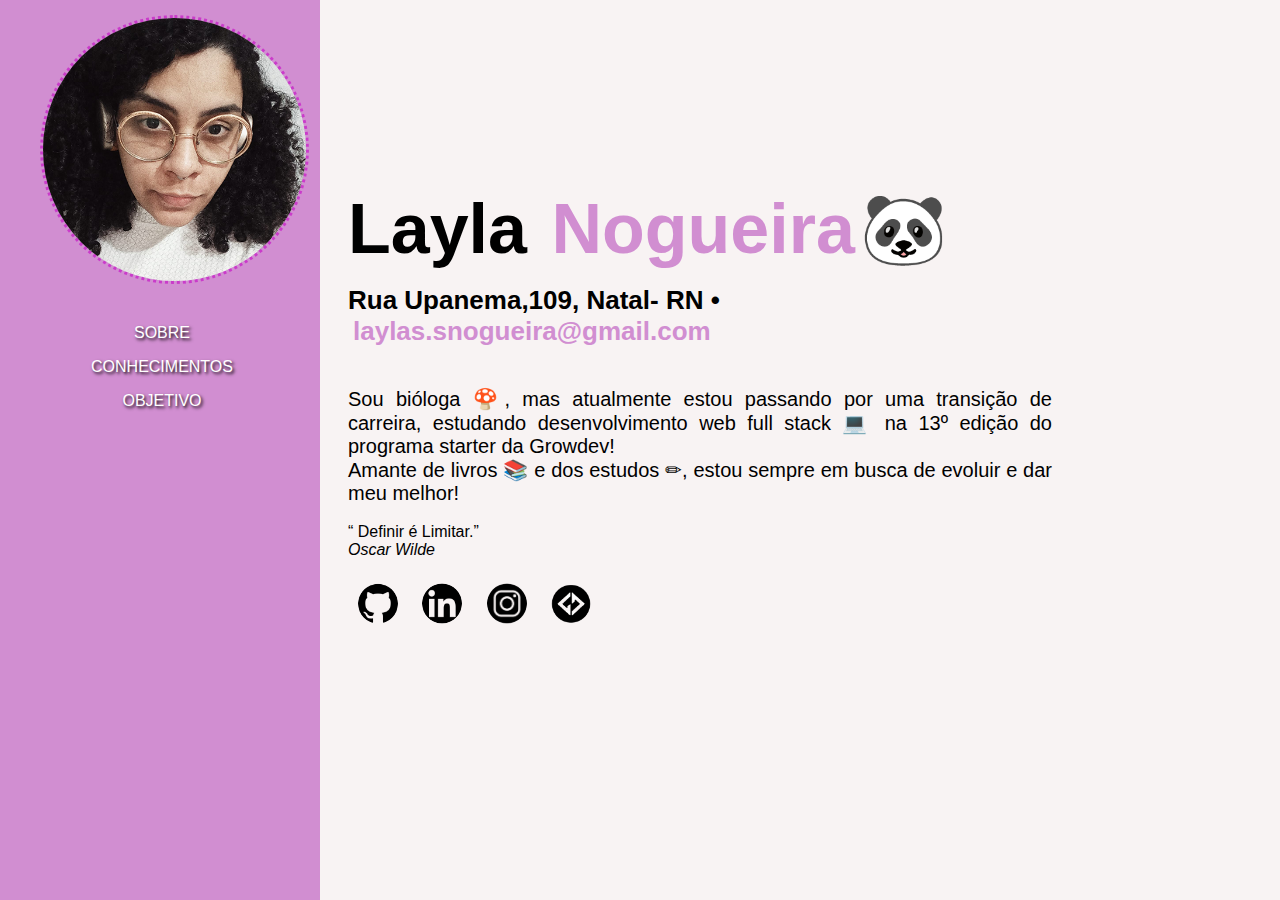
<file: index.html>
<!DOCTYPE html>
<html lang="en">
<head>
    <meta charset="UTF-8">
    <meta http-equiv="X-UA-Compatible" content="IE=edge">
    <meta name="viewport" content="width=,, initial-scale=1.0">
    <link rel="shortcut icon" href="../Atividade final - Currículo/img/ms-icon-310x310.png" type="image/x-icon" />
    <link rel="stylesheet" href="./CSS/stylesheet.css">
    <title>Currículo - Layla Nogueira</title>
</head>
<body>
    <header class="menu-lateral">
        <img class="foto-Layla" src="./img/Layla.png" alt="imagem do perfil" srcset="">
        <nav class="menu-nav">
            <a class="link-menu" href="./index.html">SOBRE</a>
            <a class="link-menu" href="./Conhecimentos.html">CONHECIMENTOS</a>
            <a class="link-menu" href="./Objetivos.html">OBJETIVO</a>
        </nav>
    </header>

    <section class="principal">
            <article class="sobre">
                <h1> Layla
                    <span class="sobrenome"> Nogueira</span>🐼
                </h1>
                <h2>Rua Upanema,109, Natal- RN •
                    <a href="mailto:laylas.snogueira@gmail.com">
                        <span class="email">
                            laylas.snogueira@gmail.com</span>
                    </a>
                </h2>
                <p>
                    Sou bióloga 🍄, mas atualmente estou passando por uma transição de carreira, estudando desenvolvimento web full stack 💻 na 13º edição do programa starter da Growdev!<br>
                Amante de livros 📚 e dos estudos ✏, estou sempre em busca de evoluir e dar meu melhor!
                </p>
            <br>
            <q class="citação"> Definir é Limitar.</q> <br><cite class="autor">Oscar Wilde</cite>

                <ul class="social">

                    <li>
                        <a href="https://github.com/layla-snogueira" target="_blank">
                            <img src="./img/logo-github.png" alt="logo do github">
                        </a>
                    </li>

                    <li>
                        <a href="https://www.linkedin.com/in/layla-nogueira-028396150/" target="_blank">
                            <img src="./img/logo-linkedin.png" alt="logo do linkedin">
                        </a>
                    </li>

                    <li>
                        <a href="https://www.instagram.com/layla_snogueira/" target="_blank">
                            <img src="./img/logo-instagram.png" alt="logo do instagram">
                        </a>
                    </li>

                    <li>
                        <a href="https://www.growdev.com.br/starter-2" target="_blank">
                            <img src="./img/logo-gowdev.png" alt="logo da growdev">
                        </a>
                    </li>


                </ul>


            </article>

    </section>

</body>
</html>
</file>
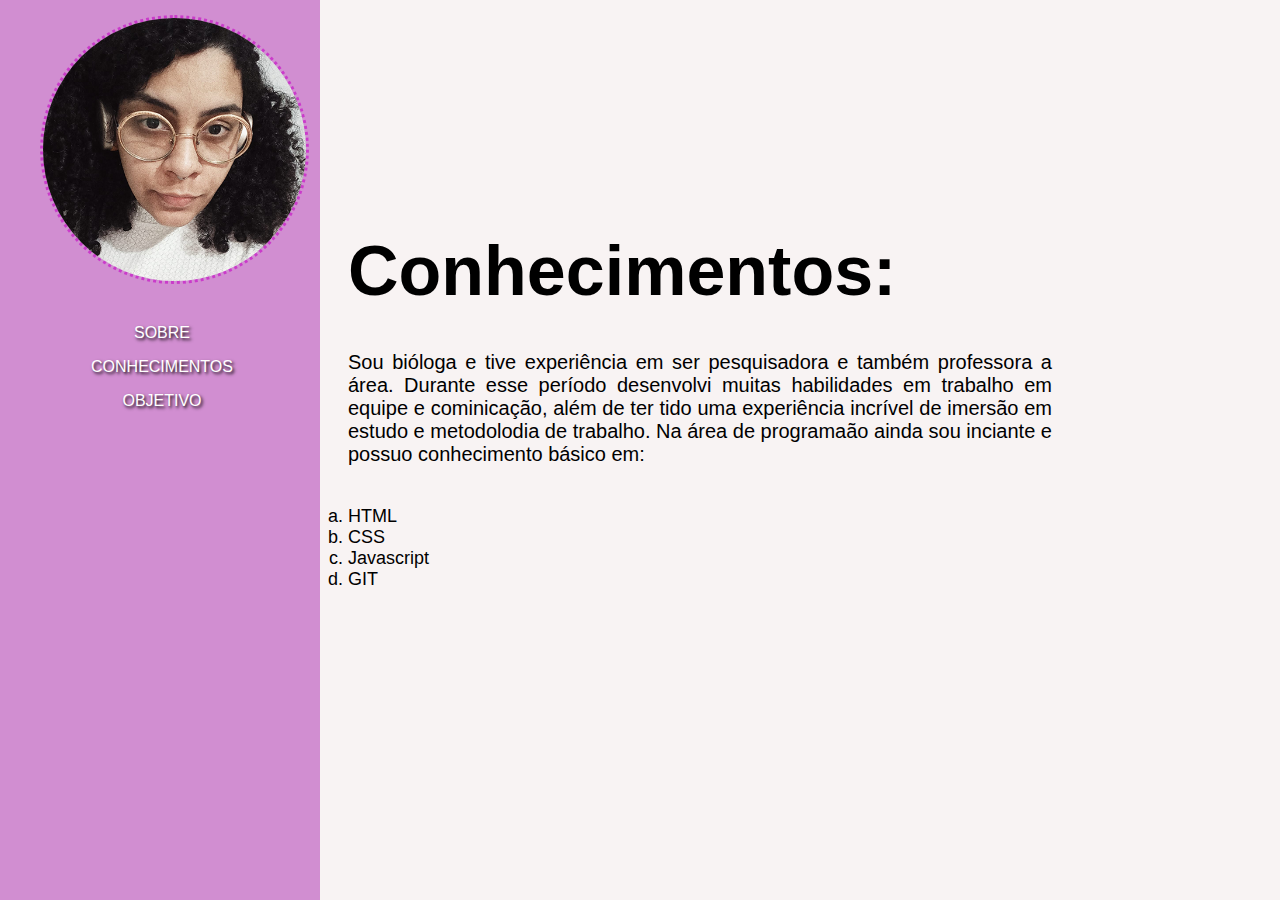
<file: Conhecimentos.html>
<!DOCTYPE html>
<html lang="en">
<head>
    <meta charset="UTF-8">
    <meta http-equiv="X-UA-Compatible" content="IE=edge">
    <meta name="viewport" content="width=,, initial-scale=1.0">
    <link rel="shortcut icon" href="../Atividade final - Currículo/img/ms-icon-310x310.png" type="image/x-icon" />
    <link rel="stylesheet" href="./CSS/stylesheet.css">
    <title>Conhecimentos - Layla Nogueira</title>
</head>
<body>
    <header class="menu-lateral">
        <img class="foto-Layla" src="./img/Layla.png" alt="imagem do perfil" srcset="">
        <nav class="menu-nav">
            <a class="link-menu" href="./index.html">SOBRE</a>
            <a class="link-menu" href="./Conhecimentos.html">CONHECIMENTOS</a>
            <a class="link-menu" href="./Objetivos.html">OBJETIVO</a>
        </nav>
    </header>

    <section class="principal">
            <article class="sobre">
                <h1>Conhecimentos:</h1>
                <p>Sou bióloga e tive experiência em ser pesquisadora e também professora a área. Durante esse período desenvolvi muitas habilidades em trabalho em equipe e cominicação, além de ter tido uma experiência incrível de imersão em estudo e metodolodia de trabalho. Na área de programaão ainda sou inciante e possuo conhecimento básico em:<p>

                <ol class="conhecimentos" type="a">
                    <li>HTML</li>
                    <li>CSS</li>
                    <li>Javascript</li>
                    <li>GIT</li>
            </article>

    </section>

</body>
</html>
</file>
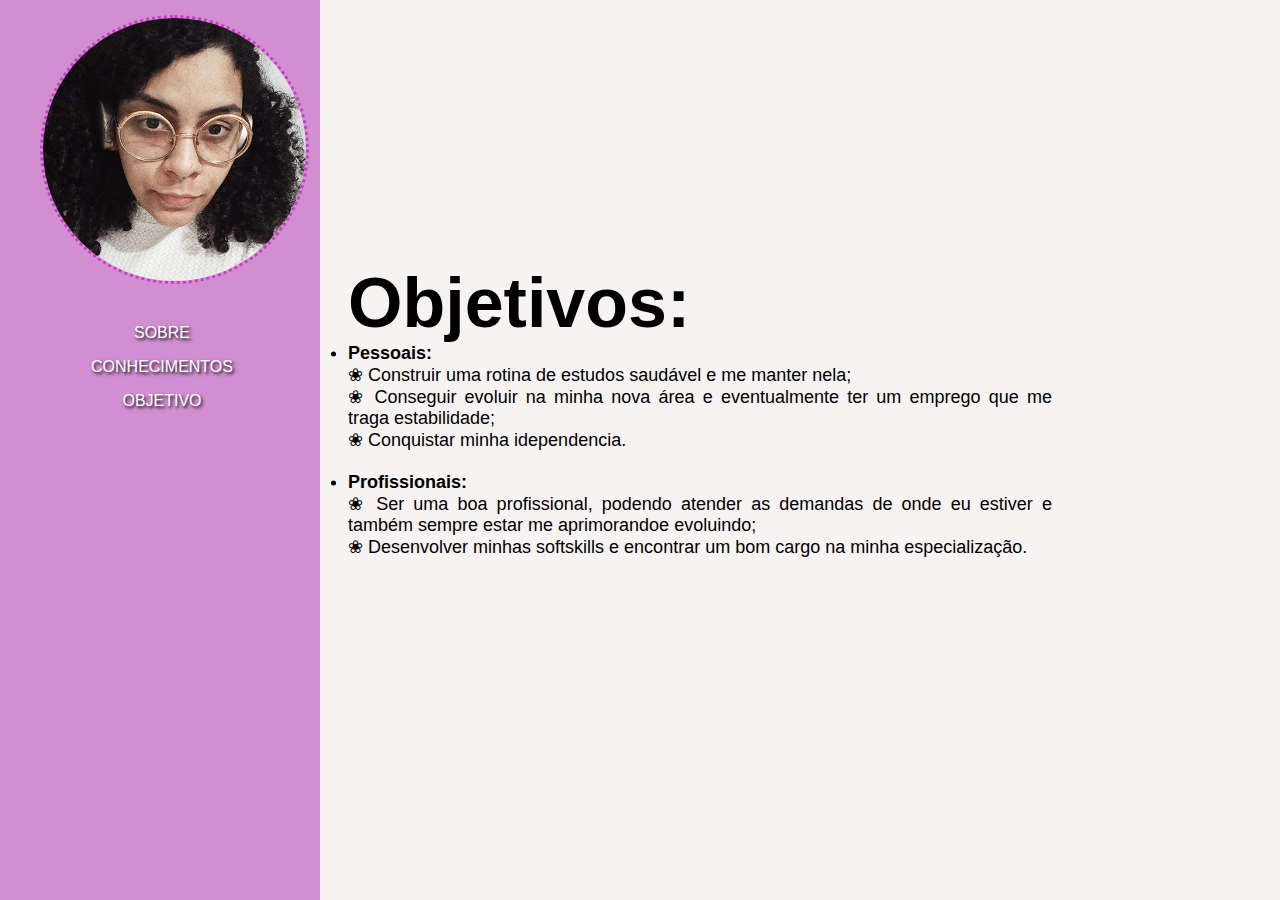
<file: Objetivos.html>
<!DOCTYPE html>
<html lang="en">
<head>
    <meta charset="UTF-8">
    <meta http-equiv="X-UA-Compatible" content="IE=edge">
    <meta name="viewport" content="width=,, initial-scale=1.0">
    <link rel="shortcut icon" href="../Atividade final - Currículo/img/ms-icon-310x310.png" type="image/x-icon" />
    <link rel="stylesheet" href="./CSS/stylesheet.css">
    <title>objetivos - Layla Nogueira</title>
</head>
<body>
    <header class="menu-lateral">
        <img class="foto-Layla" src="./img/Layla.png" alt="imagem do perfil" srcset="">
        <nav class="menu-nav">
            <a class="link-menu" href="./index.html">SOBRE</a>
            <a class="link-menu" href="./Conhecimentos.html">CONHECIMENTOS</a>
            <a class="link-menu" href="./Objetivos.html">OBJETIVO</a>
        </nav>
    </header>

    <section class="principal">
            <article class="sobre">
                <h1> Objetivos:</h1>
    
                <ul class="objetivos">
                    <li>
                        <dl>
                            <dt><strong> Pessoais:</strong></dt>
                            <dd>&#10048; Construir uma rotina de estudos saudável e me manter nela;</dd>
                            <dd>&#10048; Conseguir evoluir na minha nova área e eventualmente ter um emprego que me traga estabilidade;</dd>
                            <dd>&#10048; Conquistar minha idependencia.</dd>
                        </dl>
                        <br>
                    </li>
                    <li>
                        <dl>
                            <dt><strong> Profissionais:</strong></dt>
                            <dd>&#10048; Ser uma boa profissional, podendo atender as demandas de onde eu estiver e também sempre estar me aprimorandoe evoluindo;</dd>
                            <dd>&#10048; Desenvolver minhas softskills e encontrar um bom cargo na minha especialização.</dd>
                        </dl>
                    </li>
                </ul>


                </ul>


            </article>

    </section>

</body>
</html>
</file>
<file: CSS/stylesheet.css>
* {
    margin: 0px;
    padding: 0px;
    box-sizing: border-box;
    font-family: "bebas", sans-serif;
    color: rgb(0, 0, 0);
  }

html,
body {
    height: 100%;
    width: 100vw;
  }

/*menu de navegação*/
.menu-lateral {
    width: 30%;
    height: 100%;
    position: fixed;
    background-color: rgb(209, 142, 209);
    align-items: center;
}

.foto-Layla {
    border-radius: 50%;
    width: 70%;
    margin-left: 40px;
    margin-top: 15px;
    border: rgb(202, 59, 202) dotted 3px;

}

.menu-nav {
  margin-top: 20px;
  margin-right: 60px;
  text-align: center;
  list-style-type: none;
  display: flex;
  flex-direction: column;
  align-items: center;
}


.link-menu{
    margin-top: 1em;
    text-decoration: none;
    color: rgb(255, 255, 255);
    text-align: center;
    text-shadow: rgb(8, 4, 4) 0.1em 0.1em 0.2em;
}

.link-menu:hover{
  text-shadow:rgb(202, 59, 202) 0.2em 0.2em 0.3em;
}

/*conteúdo principal*/
.principal {
    position: absolute;
    left: 25%;
    height: 100%;
    top: 50%;
    transform: translateY(-50%);
    padding: 0 10%;
    background-color: rgb(248, 243, 243);
}

.sobre {
    position: relative;
    top: 40%;
    right: 100px;
    transform: translateY(-50%);
}

.sobre h1 {
    font-size: 70px;
    margin-top: 50px;
}
  
.sobre h2 {
    margin: 15px 0;
    font-size: 26px;
}

.sobre a {
    text-decoration: none;
}
  
.sobre p {
    color: rgb(0, 0, 0);
    text-align: justify;
    font-size: 20px;
    margin-top: 40px;
}
  
.sobrenome,
.email {
    color: rgb(209, 142, 209);
    padding: 5px;
}
  
/*links redes sociais*/
.social {
    margin-top: 20px;
}
  
.social li {
    display: inline-block;
    align-items: center;
}
 
.social img {
    width: 50px;
    height: 50px;
    border-radius: 40px;
    margin: 0 5px;
    padding: 5px;
    text-align: center;
    line-height: 50px;
}
  
.social img:hover {
    background-color: rgb(255, 255, 255);
    border: 1px dotted rgb(209, 142, 209);
}

/*Obejtivos*/
.objetivos{
    text-align: justify;
    font-size: 18px;
}

/*Conhecimentos*/
.conhecimentos{
    font-size: 18px;
}
</file>
